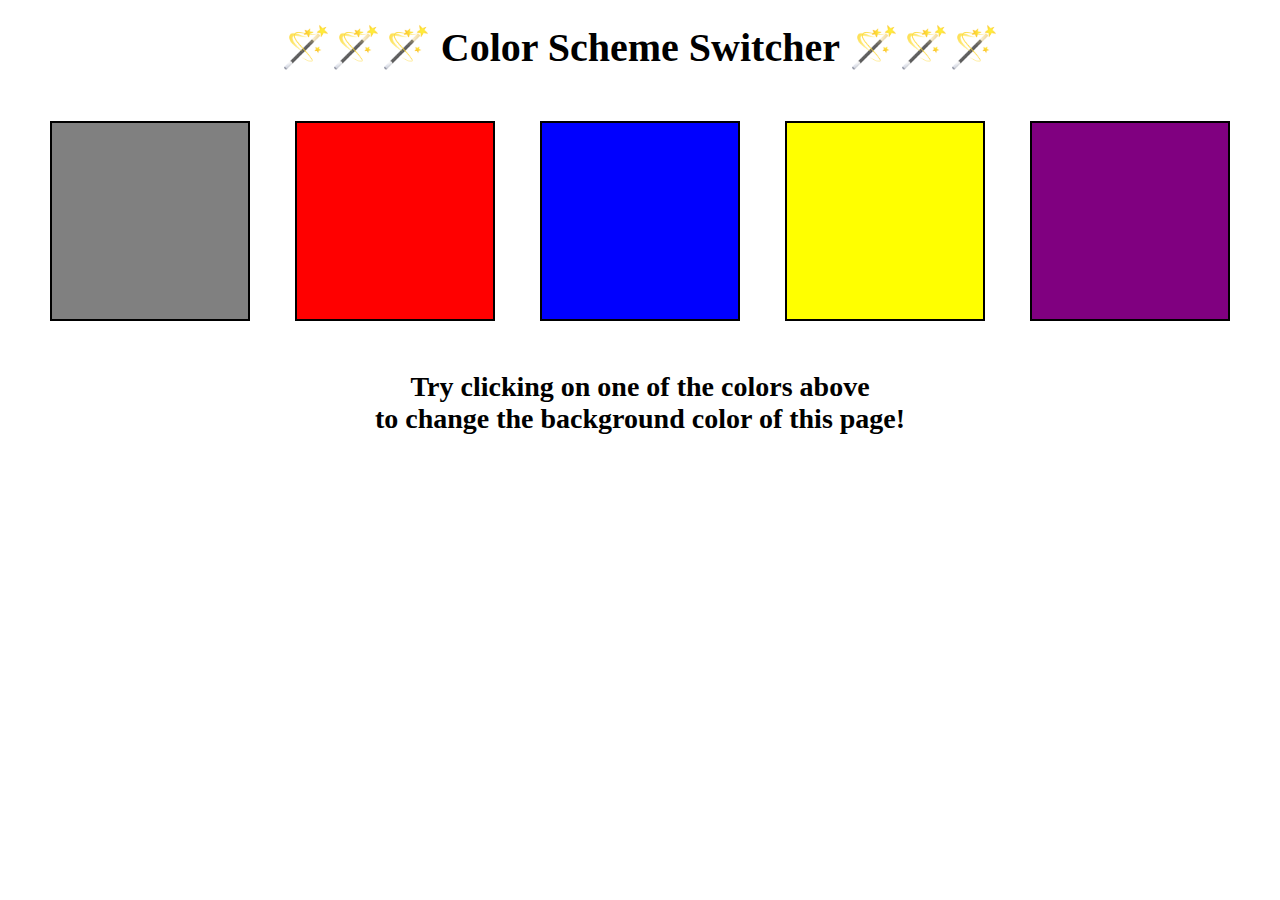
<file: 07.01_Project-One_Color/index.html>
<!DOCTYPE html>
<html lang="en">
<head>
    <meta charset="UTF-8">
    <meta name="viewport" content="width=device-width, initial-scale=1.0">
    <title>Project Background Color Checker</title>
    <link rel="stylesheet" href="css/style.css">
</head>
<body>

    <h1>🪄🪄🪄 Color Scheme Switcher  🪄🪄🪄</h1>

    <div class="container">

        <span class="buttons" id="grey"></span>
        <span class="buttons" id="red"></span>
        <span class="buttons" id="blue"></span>
        <span class="buttons" id="yellow"></span>
        <span class="buttons" id="purple"></span>

    </div>


    <h2>

        <span>Try clicking on one of the colors above
        </span>

        <br>

        <span>
            to change the background color of this page!
        </span>

    </h2>
    
    

    <script src="js/script.js"></script>
</body>
</html>
</file>
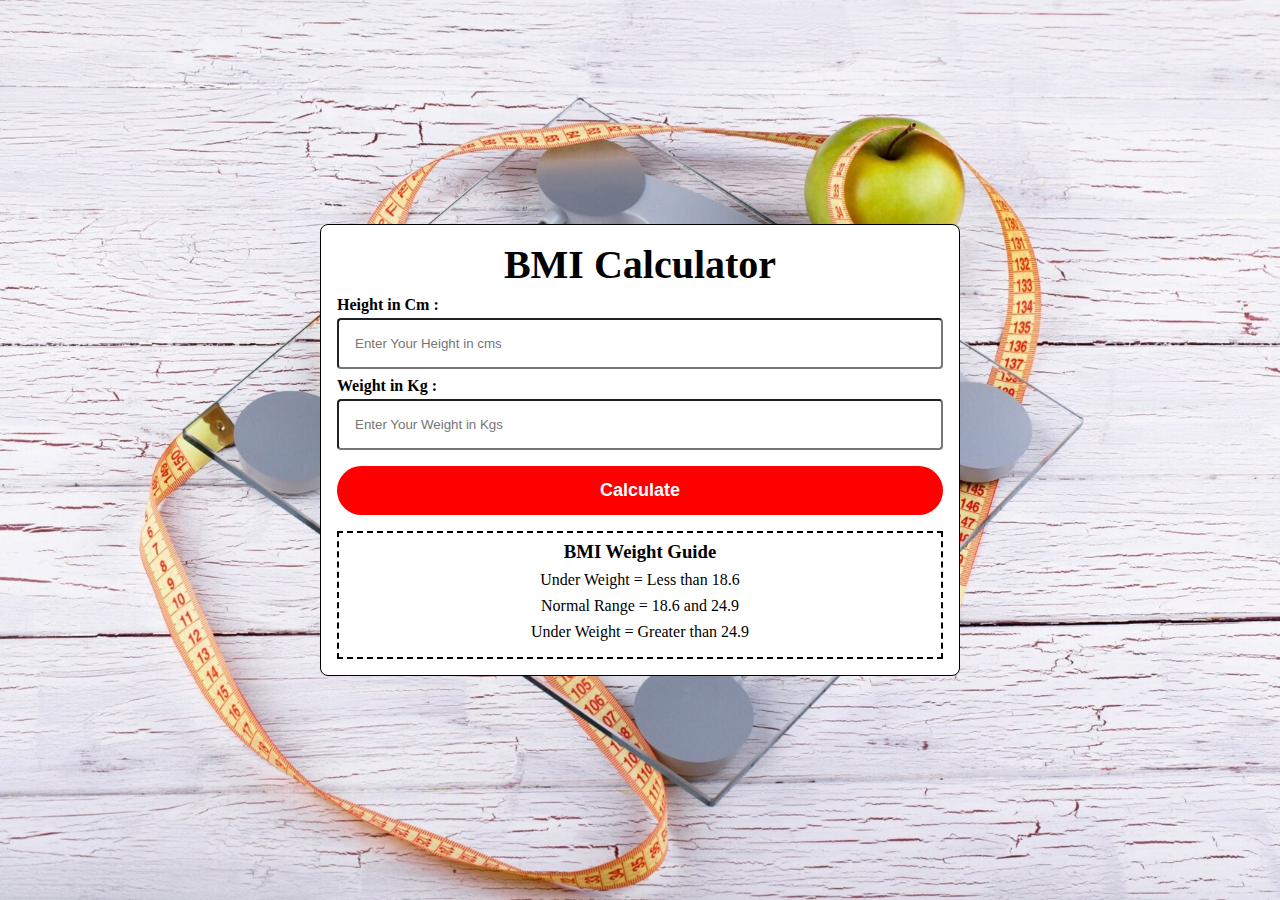
<file: 07.02_Project-Two_Bmi_Calculator/index.html>
<!DOCTYPE html>
<html lang="en">
<head>
    <meta charset="UTF-8">
    <meta name="viewport" content="width=device-width, initial-scale=1.0">
    <title>BMI Calculator</title>
    <link rel="stylesheet" href="css/styles.css">
</head>
<body>

    <div class="container">

        <h1>BMI Calculator</h1>

        <form action="">

            <div class="input_content">
                <label for="">Height in Cm :</label>
    
                <div>
                    <input type="text" id="height" placeholder="Enter Your Height in cms">
                </div>
    
            </div>
    
            <div class="input_content">
                <label for="">Weight in Kg :</label>
    
                <div>
                    <input type="text" id="weight" placeholder="Enter Your Weight in Kgs">
                </div>
    
            </div>
    
            <button>Calculate</button>
    
            <div id="results"></div>

            <div class="weight_guide">
                <h3>BMI Weight Guide</h3>
                <p>Under Weight = Less than 18.6</p>
                <p>Normal Range = 18.6 and 24.9</p>
                <p>Under Weight = Greater than 24.9</p>
            </div>
    
    
    
    
    
    
    
        </form>

    </div>



    


    <script src="js/script.js"></script>

</body>
</html>
</file>
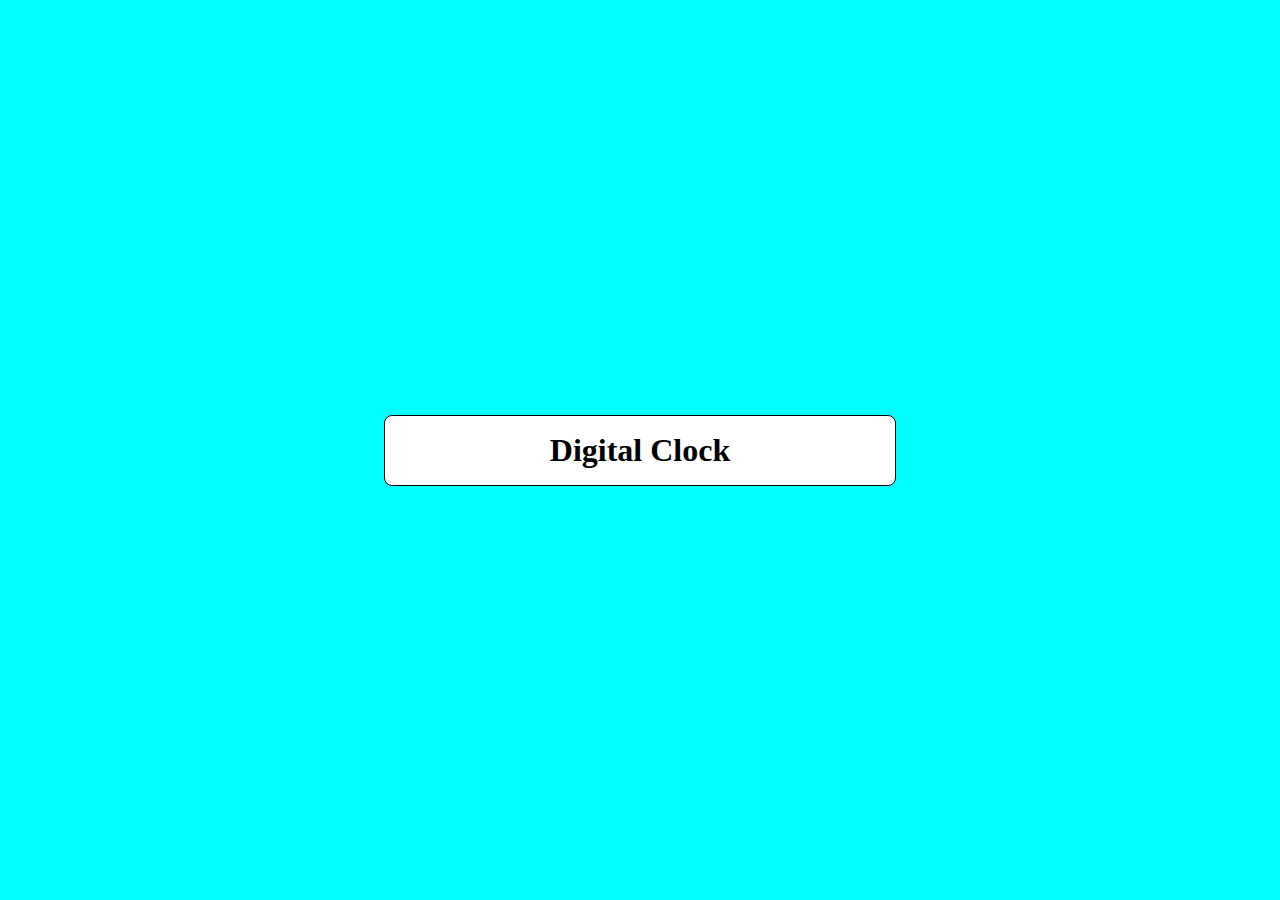
<file: 07.03_Project-Three_Digital_Clock/index.html>
<!DOCTYPE html>
<html lang="en">
<head>
    <meta charset="UTF-8">
    <meta name="viewport" content="width=device-width, initial-scale=1.0">
    <title>Digital Clock</title>
    <link rel="stylesheet" href="css/styles.css">
</head>
<body>

    <div class="container">

        <h1>Digital Clock</h1>

        <div id="clock"></div>

    </div>


    <script src="js/script.js"></script>

</body>
</html>
</file>
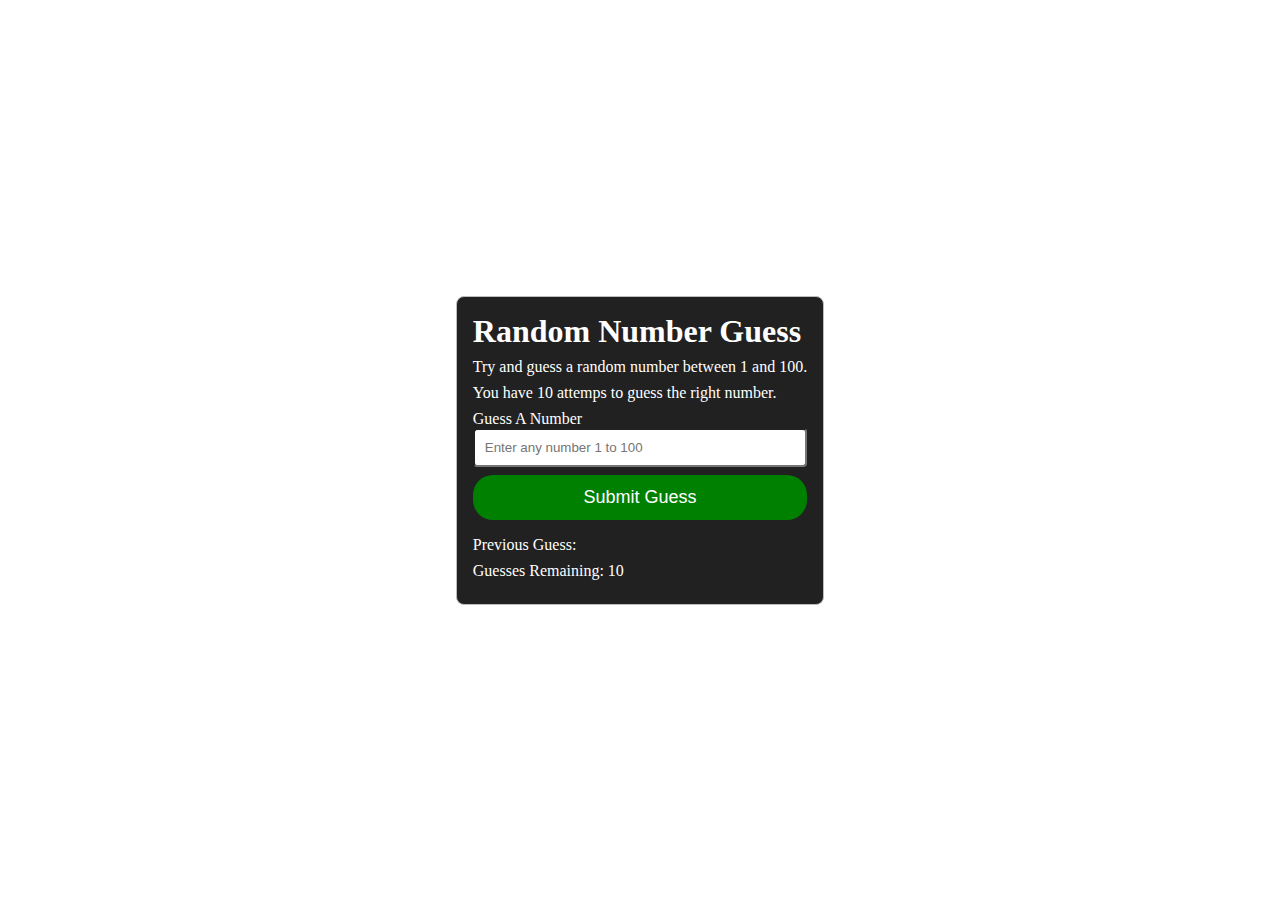
<file: 07.04_Project-Four_Random_Number/index.html>
<!DOCTYPE html>
<html lang="en">
<head>
    <meta charset="UTF-8">
    <meta name="viewport" content="width=device-width, initial-scale=1.0">
    <title>Random Number Project</title>
    <link rel="stylesheet" href="css/styles.css">
</head>
<body>

    <div id="wrapper-container">

        <h1>Random Number Guess</h1>

        <p>Try and guess a random number between 1 and 100.</p>

        <p>You have 10 attemps to guess the right number.</p>

        <form action="form">

            <label for="guessField">Guess A Number</label>
            <input type="text" id="guessField" placeholder="Enter any number 1 to 100">
            <div>
                <input type="submit" id="subt" value="Submit Guess">
            </div>

        </form>

        <div class="resultParas">

            <p>Previous Guess: <span class="guesses"></span></p>

            <p>Guesses Remaining: <span class="lastResult">10</span></p>

            <p class="loworHigh"></p>

        </div>

    </div>
    
    <script src="js/script.js"></script>
</body>
</html>
</file>
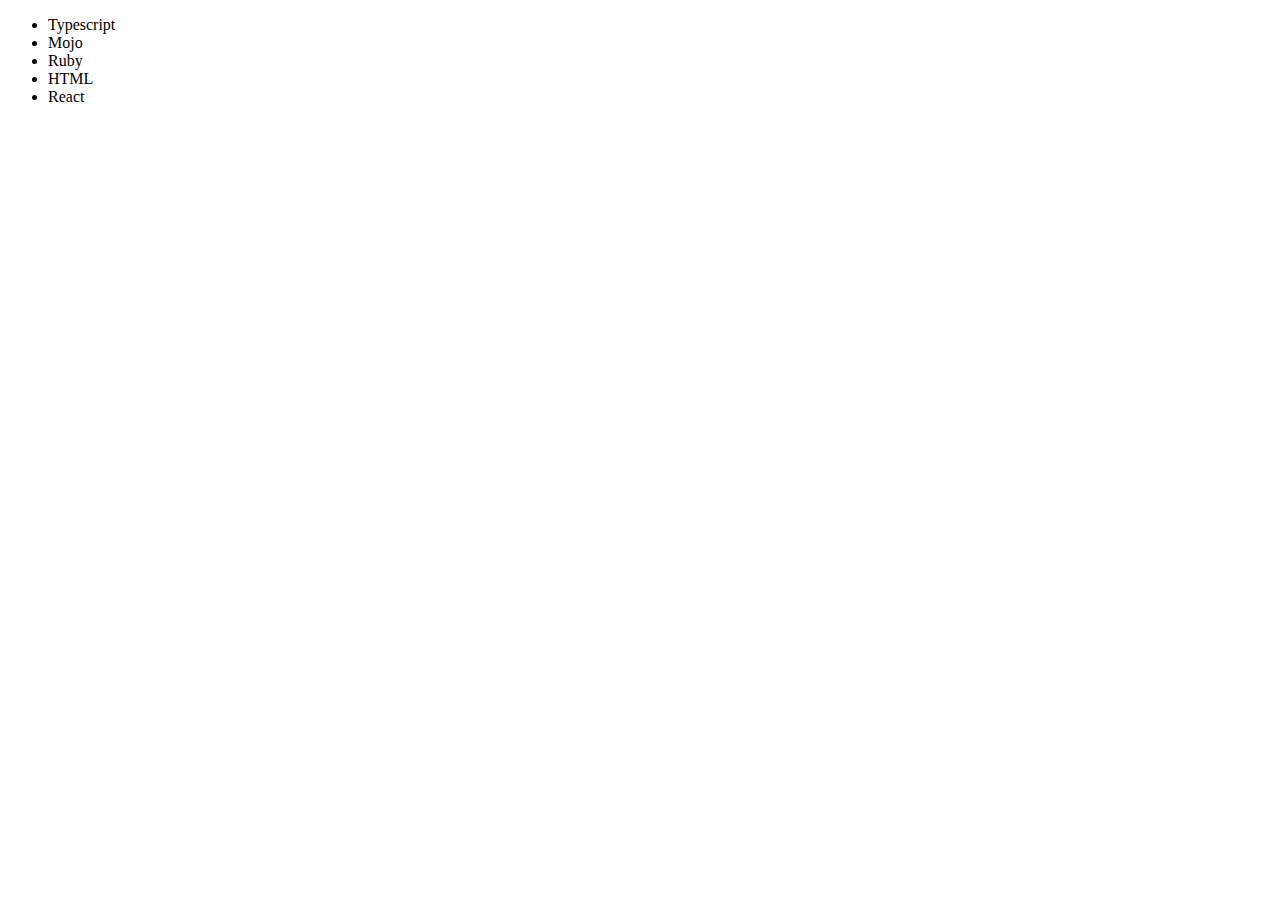
<file: 06_Dom/four.html>
<!DOCTYPE html>
<html lang="en">
<head>
    <meta charset="UTF-8">
    <meta name="viewport" content="width=device-width, initial-scale=1.0">
    <title>Dom Part 4</title>
</head>
<body>

    <ul class="languages">
        <li>Javascript</li>
        <li>Ruby</li>
        <li>Ruby</li>
    </ul>
    
</body>

<script>

    // now we are using a function to add li

    // function addLanguage (val){

    //     const li = document.createElement("li");

    //     li.innerText = `${val}`;

    //     document.querySelector(".languages").appendChild(li);

    // }

    // addLanguage("CSS");
    // addLanguage("Python");
    // addLanguage("Kotlin");

    // optimize code solution no 2

    function addOtiLanguage (langName) {
        const li = document.createElement("li");

        li.appendChild(document.createTextNode(langName));

        document.querySelector(".languages").appendChild(li);
    }

    addOtiLanguage("HTML");
    addOtiLanguage("React");
    addOtiLanguage("Angular");

    // edit li

    const secondElementChange = document.querySelector("li:nth-child(2)");
    // console.log(secondElementChange);

    // secondElementChange.innerHTML = "Mojo";

    const newLi = document.createElement("li");

    newLi.textContent = "Mojo";

    secondElementChange.replaceWith(newLi);

    // replace the first li with typescript

    const firstElementChange = document.querySelector("li:nth-child(1)")

    // console.log(firstElementChange);

    const TypeLi = document.createElement("li");

    TypeLi.textContent = "Typescript";

    firstElementChange.replaceWith(TypeLi)

    // remove the last element

    const lastLang = document.querySelector("li:last-child");
    // console.log(lastLang);
    lastLang.remove();       // this will remove the last li




</script>

</html>
</file>
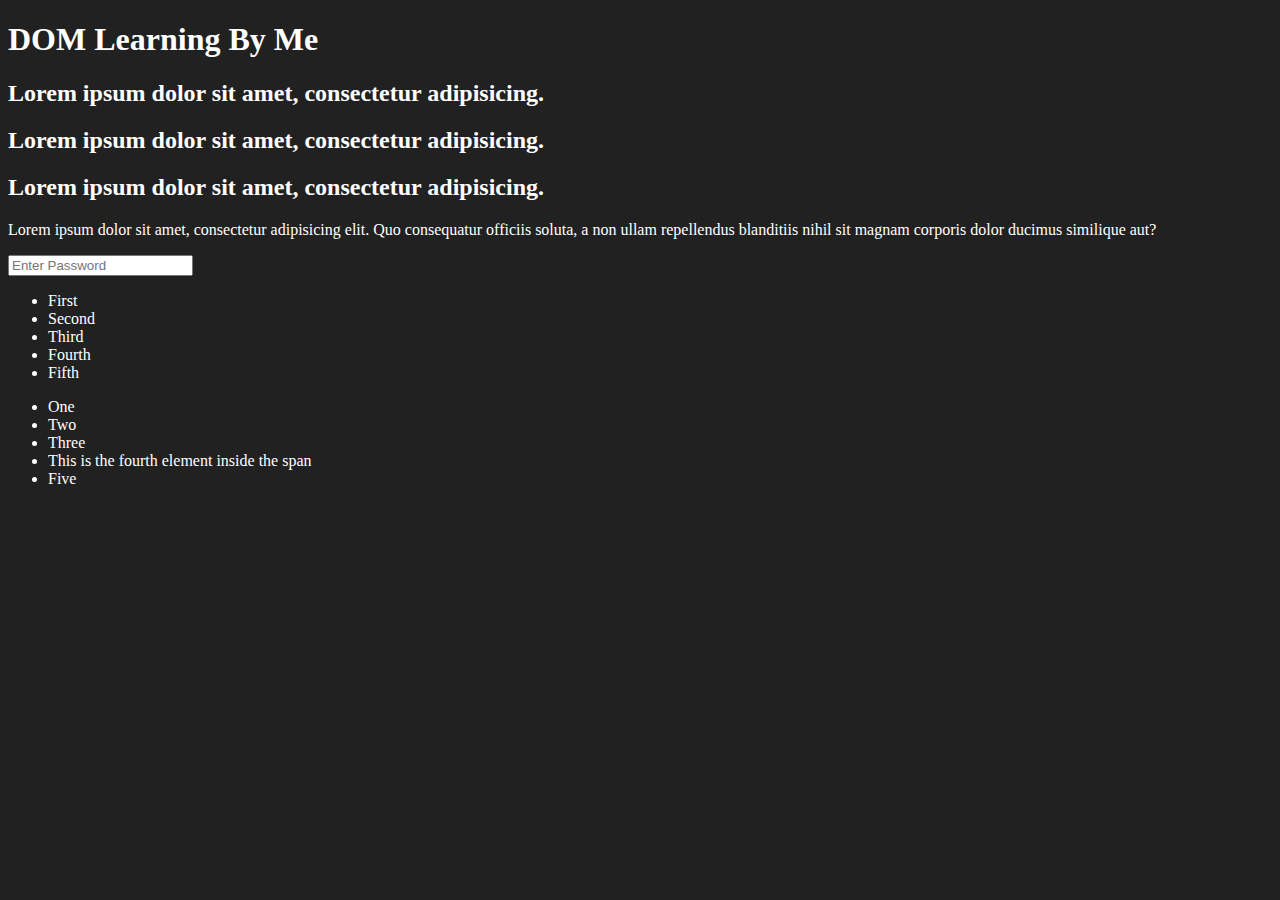
<file: 06_Dom/one.html>
<!DOCTYPE html>
<html lang="en">
<head>
    <meta charset="UTF-8">
    <meta name="viewport" content="width=device-width, initial-scale=1.0">
    <title>Document</title>
    <style>

        .bg-black{
            background-color: #212121;
            color: white;
        }


    </style>
</head>
<body class="bg-black">
    <div> 

        <h1 id="title" class="heading">DOM Learning By Me <span style="display: none;">Test Text</span></h1>

        <h2>Lorem ipsum dolor sit amet, consectetur adipisicing.</h2>
        <h2>Lorem ipsum dolor sit amet, consectetur adipisicing.</h2>
        <h2>Lorem ipsum dolor sit amet, consectetur adipisicing.</h2>


        <p>Lorem ipsum dolor sit amet, consectetur adipisicing elit. Quo consequatur officiis soluta, a non ullam repellendus blanditiis nihil sit magnam corporis dolor ducimus similique aut?</p>

        <input type="password" placeholder="Enter Password">

        <ul>

            <li class="list-item">First</li>
            <li class="list-item">Second</li>
            <li class="list-item">Third</li>
            <li class="list-item">Fourth</li>
            <li class="list-item">Fifth</li>

            <!--  when we use document.getElementByClassName on the li it converts it into the html file collection and we cannot use for each on them directly in this case we have to convert it into array by using Array.from() and then only we can use for each -->

        </ul>

        <ul>
            <li>One</li>
            <li>Two</li>
            <li>Three</li>
            <li class="fourth-list">
                <span class="span-child">This is the fourth element inside the span</span>
            </li>
            <li>Five</li>
        </ul>


    </div>
      
</body>
</html>
</file>
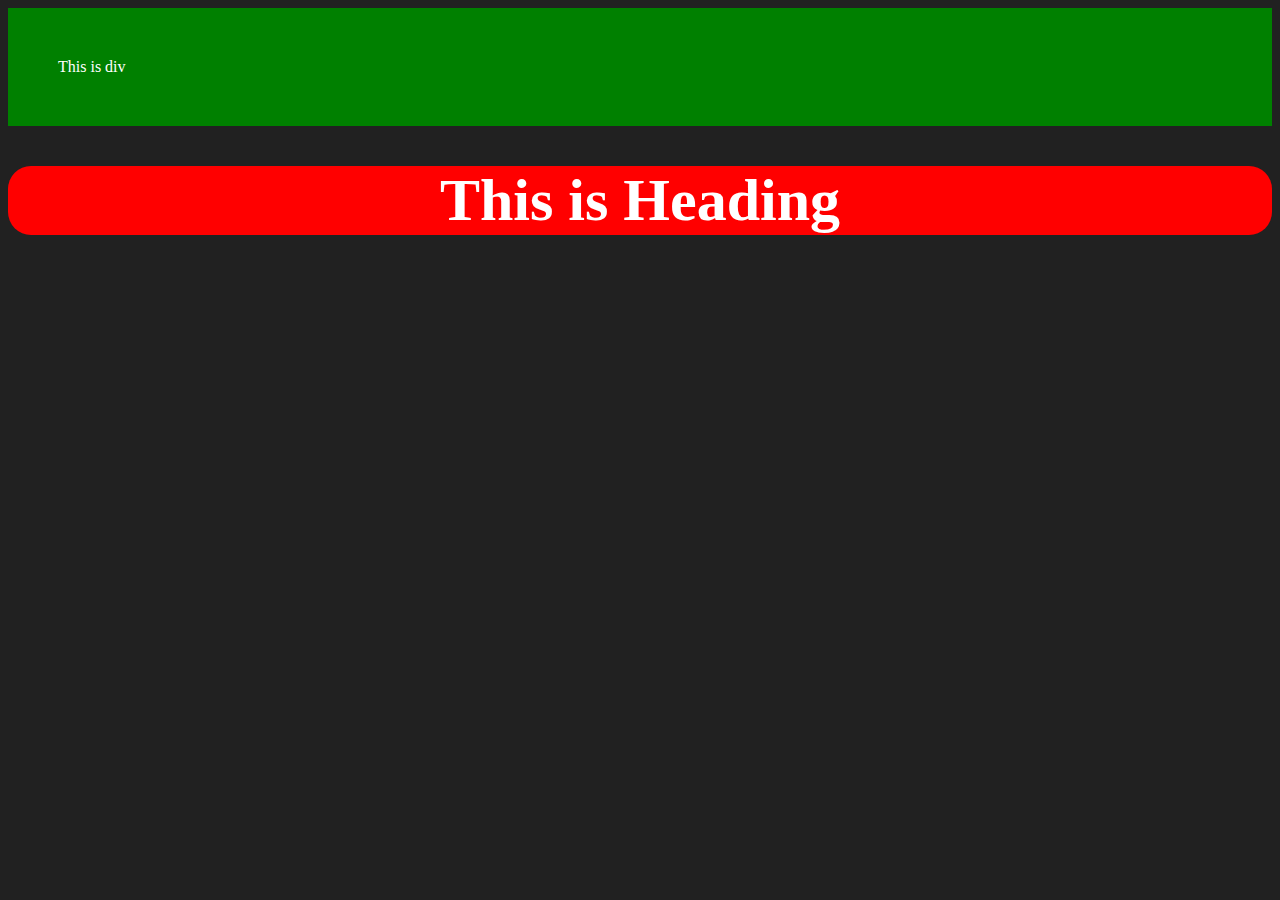
<file: 06_Dom/three.html>
<!DOCTYPE html>
<html lang="en">
<head>
    <meta charset="UTF-8">
    <meta name="viewport" content="width=device-width, initial-scale=1.0">
    <title>DOM Part Three</title>
</head>
<body style="background-color: #212121; color: white;">
    
</body>

<script>

    const div = document.createElement("div");
    console.log(div);

    div.className = "main"; // this will give div a class main
    div.id = Math.round(Math.random() * 10 + 1);  // this will give div a id between 1 to 10
    div.setAttribute("title", "generated title"); // // this will give div a title with value generated title

    div.style.backgroundColor = "green";
    div.style.padding = "50px";
    // div.innerText = "This is div";

    // another apprach to add text is 

    const addText = document.createTextNode("This is div");
    div.appendChild(addText);

    // now we will append these changes to the document and since it is in body

    document.body.appendChild(div);


    const h1 = document.createElement("h1");

    h1.innerText = "This is Heading";
    h1.style.color = "white";
    h1.style.backgroundColor = "red  ";
    h1.style.fontSize = "60px";
    h1.style.borderRadius = "23px";
    h1.style.textAlign = "center";
    console.log(h1);


    document.body.appendChild(h1);


</script>

</html>
</file>
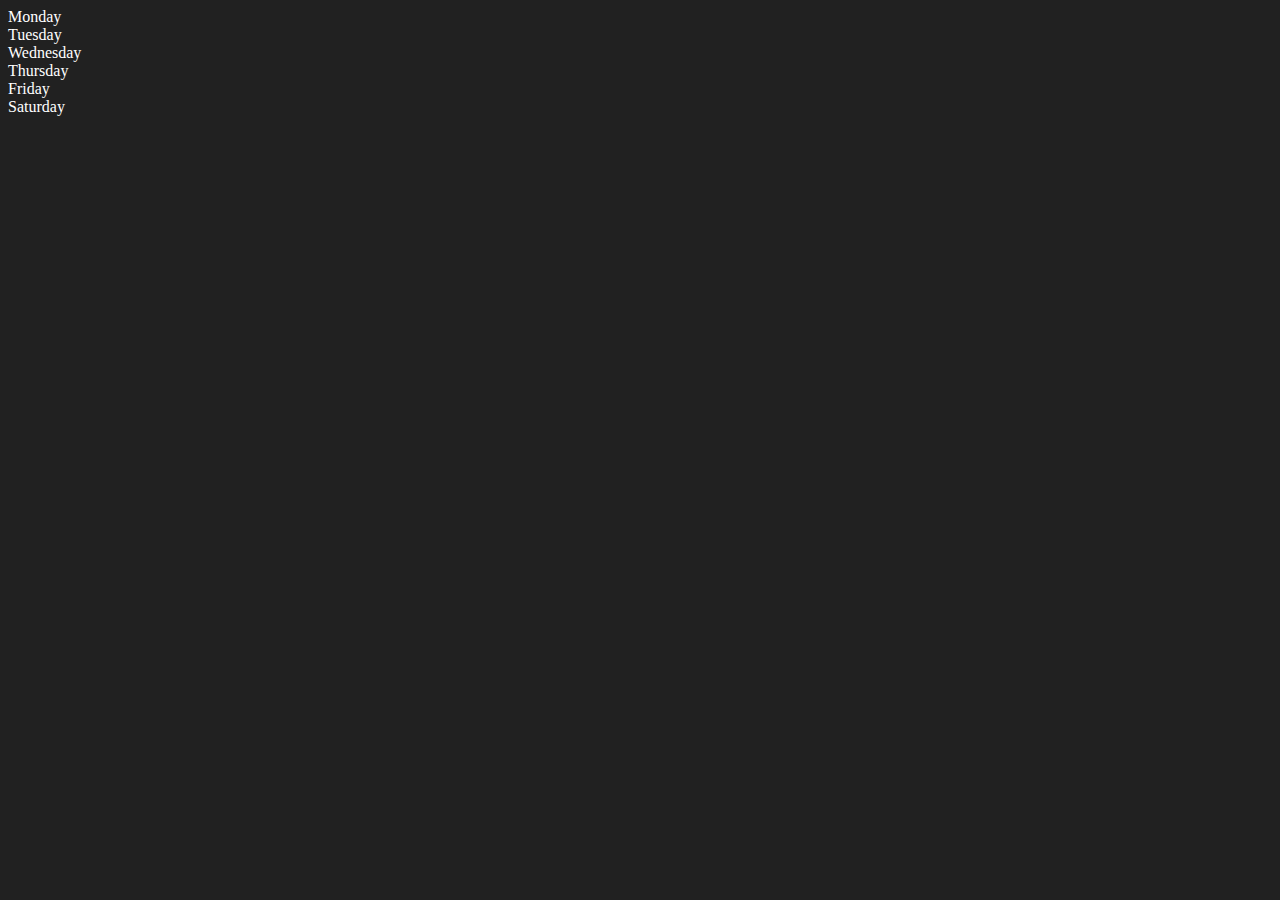
<file: 06_Dom/two.html>
<!DOCTYPE html>
<html lang="en">
<head>
    <meta charset="UTF-8">
    <meta name="viewport" content="width=device-width, initial-scale=1.0">
    <title>Dom Part Two</title>
</head>
<body style="background-color: #212121; color: white;">

    <div class="parent">
        <!-- This is comment -->
        <div class="day">Monday</div>
        <div class="day">Tuesday</div>
        <div class="day">Wednesday</div>
        <div class="day">Thursday</div>
        <div class="day">Friday</div>
        <div class="day">Saturday</div>

    </div>
    
</body>

<script>

    const parent = document.querySelector(".parent");
    // console.log(parent);
    // console.log(parent.children);
    // console.log(parent.children[1]);
    // console.log(parent.children[1].innerHTML);

    // now using for loop
    // here parent.children is used since it give the htmlCollection

    // for (let i = 0; i < parent.children.length; i++) {

    //     console.log(parent.children[i].innerHTML)

    // }

    // parent.children[1].style.background = "red";

    // first element

    // console.log(parent.firstElementChild);
    // console.log(parent.lastElementChild);

    const dayOne = document.querySelector(".day");

    // console.log(dayOne);

    // // we can also go to the parent Element from the child
    // console.log(dayOne.parentElement);

    // // from the child we can also go to the next element sibling i.e next child
    // console.log(dayOne.nextElementSibling);
    
    // USING childNodes
    console.log("Nodes :", parent.childNodes);

</script>


</html>
</file>
<file: 07.01_Project-One_Color/css/style.css>
*{
    margin: 0;
    padding: 0;
    box-sizing: border-box;
}

h1{
    text-align: center;
    margin-top: 24px;
    font-size: 40px;
}

h2{
    text-align: center;
    /* margin-top: 24px; */
    font-size: 28px;
}

.container{
    /* border: 1px solid red; */
    display: flex;
    justify-content: space-between;
    margin: 50px;
}

.buttons{
    width: 200px;
    height: 200px;
    border: solid black 2px;
    cursor: pointer;
    
    /* display: inline-block; */
}

#grey{
    background-color: grey;
}

#red{
    background-color: red;
}

#blue{
    background-color: blue;
}

#yellow{
    background-color: yellow;
}

#purple{
    background-color: purple;
}
</file>
<file: 07.02_Project-Two_Bmi_Calculator/css/styles.css>
*{
    margin: 0;
    padding: 0;
    box-sizing: border-box;
}

body{
    display: flex;
    align-items: center;
    justify-content: center;
    width: 100%;
    height: 100vh;
    /* background-color: rgb(144, 112, 112); */
    background-image: url(../Images/green-apple-orange-tape-measure-lie-glass-weighing-scales_1304-2834.jpeg);
    background-repeat: no-repeat;
    background-size: cover;
    background-position: center;
}

.container{
    border: 1px solid black;
    width: 50%;
    
    padding: 16px;
    background-color: white;
    border-radius: 8px;
}

.container h1{
    text-align: center;
    font-size: 40px;
    font-weight: 600;
}

form .input_content{
    /* border: 1px solid red; */
    margin: 8px 0;
}

form .input_content input[type="text"]{
    width: 100%;
    box-sizing: border-box;
    padding: 16px;
    outline: none;
    border-radius: 4px;
    margin-top: 4px;
    
}

form button{
    width: 100%;
    box-sizing: border-box;
    padding: 14px;
    font-size: 18px;
    font-weight: 700;
    background-color: red;
    color: white;
    outline: none;
    border: none;
    border-radius: 50px;
    cursor: pointer;
    margin: 8px 0 16px;
}

form label{
    font-weight: 600;
}

form .weight_guide{
    border: 2px dashed black;
    text-align: center;
    padding: 8px;
}

form .weight_guide p{
    font-size: 16px;
    margin: 8px 0;
}
</file>
<file: 07.03_Project-Three_Digital_Clock/css/styles.css>
*{
    margin: 0;
    padding: 0;
    box-sizing: border-box;
}

body{
    display: flex;
    justify-content: center;
    align-items: center;
    height: 100vh;
    width: 100%;
    background-color: aqua;
    /* background-image: url(../Images/clock1.gif);
    background-repeat: no-repeat;
    background-position: center;
    background-size: cover; */
}

.container{
    border: 1px solid black;
    width: 40%;

    text-align: center;
    background-color: white;
    padding: 16px;
    border-radius: 8px;
}
</file>
<file: 07.04_Project-Four_Random_Number/css/styles.css>
*{
    margin: 0;
    padding: 0;
    box-sizing: border-box;
}

body{
    width: 100%;
    height: 100vh;
    display: flex;
    justify-content: center;
    align-items: center;
}

#wrapper-container{
    border: 1px solid #bdbdbd;
    background-color: #212121;
    color: white;
    padding: 16px;
    border-radius: 8px;
}

#wrapper-container p {
    margin: 8px 0;
    font-size: 16px;
    font-weight: 500;
}

#wrapper-container form input[type="text"] {
    width: 100%;
    box-sizing: border-box;
    padding: 10px;
    border-radius: 4px;
    outline: none;
}

#wrapper-container form input[type="submit"] {
    width: 100%;
    box-sizing: border-box;
    padding: 12px;
    margin: 8px 0;
    border-radius: 20px;
    font-size: 18px;
    background-color: green;
    color: white;
    outline: none;
    border: none;
    cursor: pointer;
}
</file>
